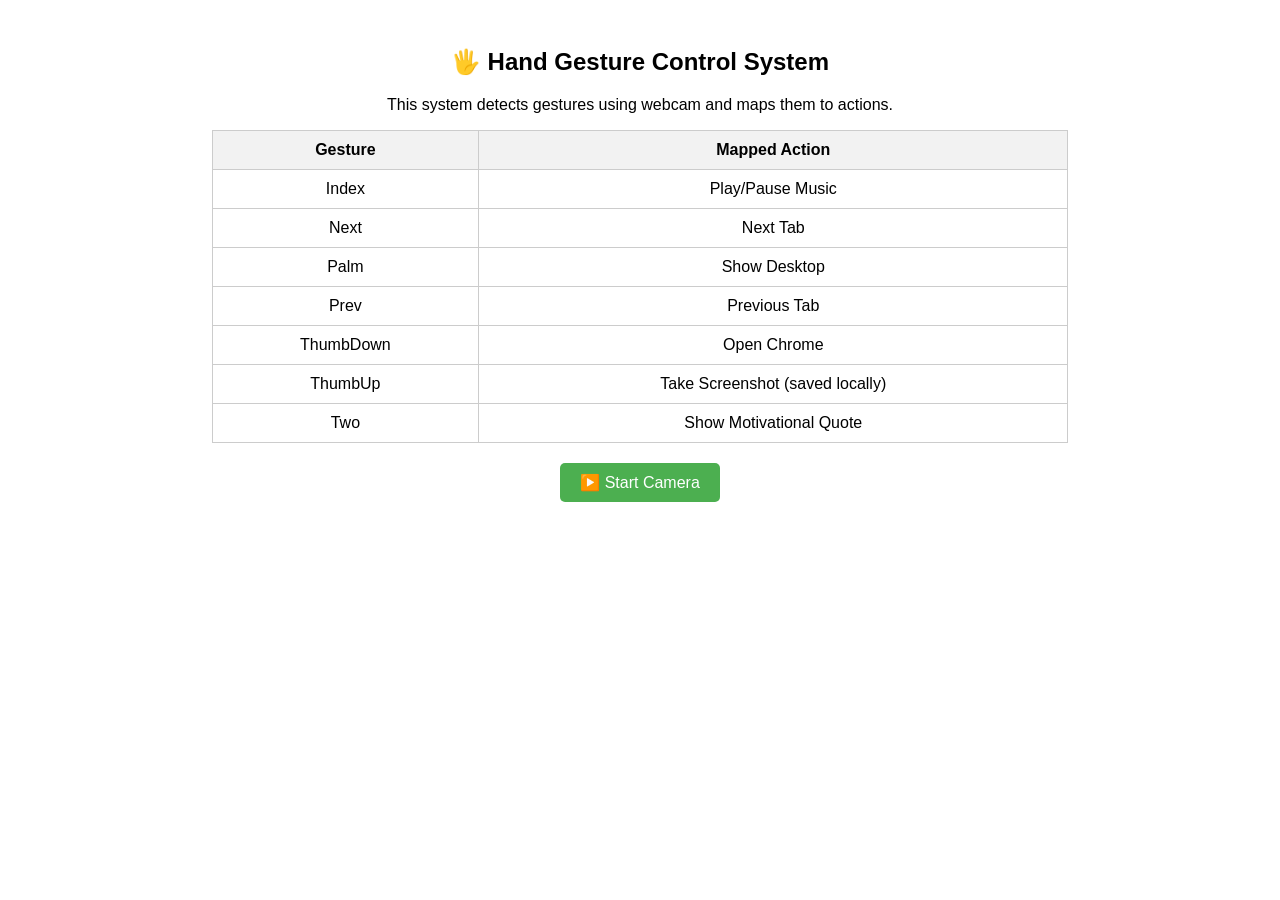
<file: pc-control/templates/index.html>
<!DOCTYPE html>
<html lang="en">
<head>
    <meta charset="UTF-8">
    <title>Gesture Control System</title>
    <style>
        body { font-family: Arial, sans-serif; text-align: center; padding: 20px; }
        table { margin: auto; border-collapse: collapse; width: 70%; }
        th, td { border: 1px solid #ccc; padding: 10px; }
        th { background-color: #f2f2f2; }
        a.button {
            display: inline-block;
            padding: 10px 20px;
            margin-top: 20px;
            background-color: #4CAF50;
            color: white;
            text-decoration: none;
            border-radius: 5px;
        }
    </style>
</head>
<body>
    <h2>🖐 Hand Gesture Control System</h2>
    <p>This system detects gestures using webcam and maps them to actions.</p>
    <table>
        <tr><th>Gesture</th><th>Mapped Action</th></tr>
        <tr><td>Index</td><td>Play/Pause Music</td></tr>
        <tr><td>Next</td><td>Next Tab</td></tr>
        <tr><td>Palm</td><td>Show Desktop</td></tr>
        <tr><td>Prev</td><td>Previous Tab</td></tr>
        <tr><td>ThumbDown</td><td>Open Chrome</td></tr>
        <tr><td>ThumbUp</td><td>Take Screenshot (saved locally)</td></tr>
        <tr><td>Two</td><td>Show Motivational Quote</td></tr>
    </table>
    <a class="button" href="/camera">▶️ Start Camera</a>
</body>
</html>
</file>
